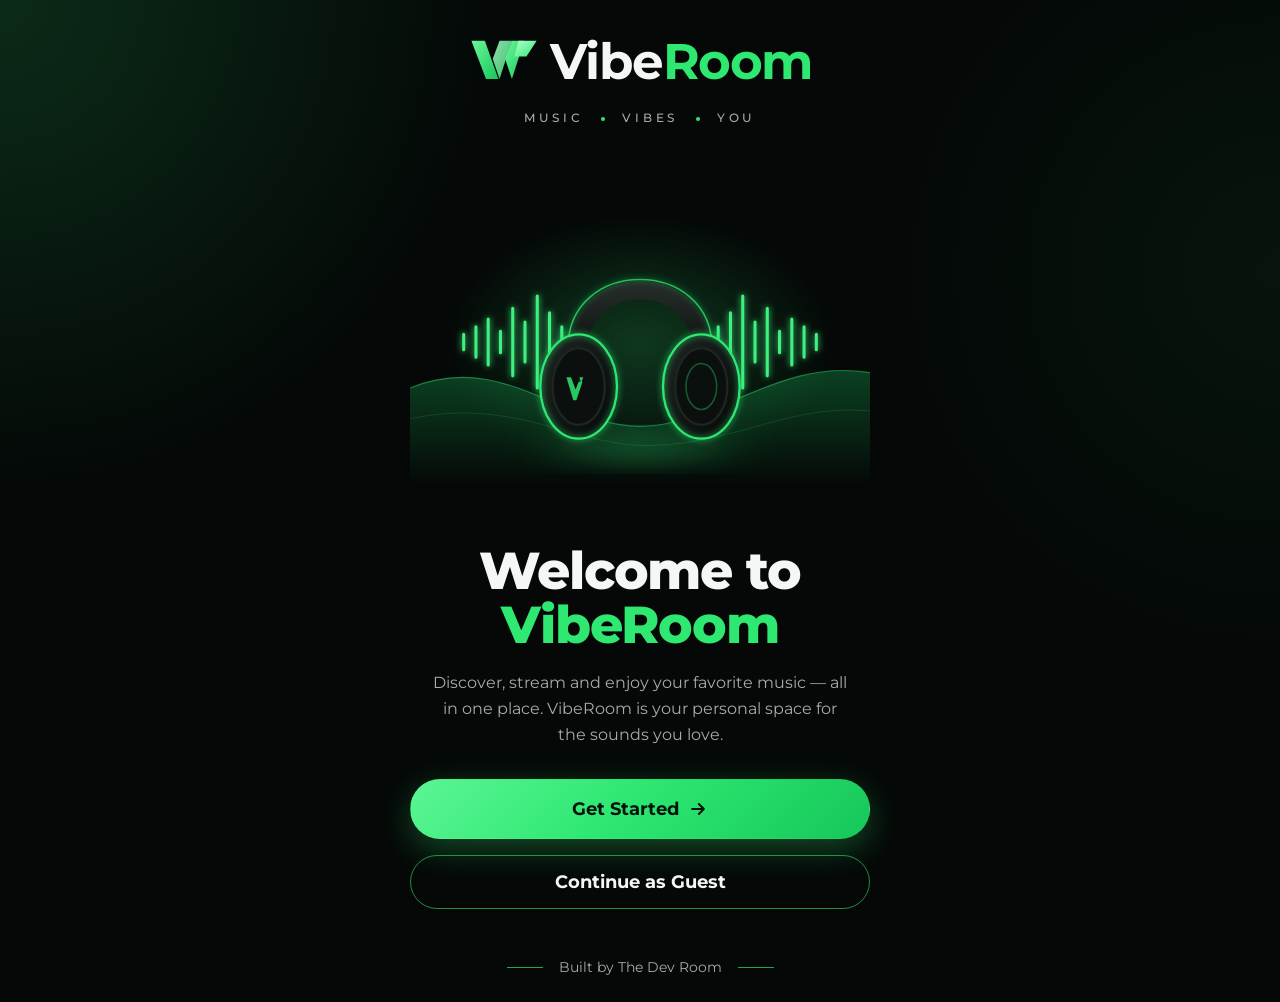
<file: index.html>
<!doctype html>
<html lang="en">
<head>
  <meta charset="UTF-8">
  <meta name="viewport" content="width=device-width, initial-scale=1, viewport-fit=cover">
  <meta name="description" content="VibeRoom, a music space by The Dev Room. Discover, stream and enjoy your favorite music in one place.">
  <meta name="theme-color" content="#050807">
  <title>VibeRoom | Welcome</title>
  <link rel="icon" href="assets/icons/logo-mark.svg" type="image/svg+xml">
  <link rel="preconnect" href="https://fonts.googleapis.com">
  <link rel="preconnect" href="https://fonts.gstatic.com" crossorigin>
  <link rel="stylesheet" href="https://fonts.googleapis.com/css2?family=Montserrat:wght@400;500;600;700;800&display=swap">
  <link rel="stylesheet" href="css/variables.css">
  <link rel="stylesheet" href="css/global.css">
  <link rel="stylesheet" href="css/layout.css">
  <link rel="stylesheet" href="css/components.css">
</head>
<body>
  <main class="welcome-shell">
    <section class="welcome-panel" aria-labelledby="welcome-title">
      <div class="brand brand-lg">
        <img src="assets/icons/logo-mark.svg" alt="">
        <span class="brand-word">Vibe<span>Room</span></span>
      </div>
      <p class="tagline" aria-label="Music, vibes, you"><span>Music</span><span>Vibes</span><span>You</span></p>

      <img class="hero-art" src="assets/images/hero-headphones.svg" alt="" width="600" height="380">

      <h1 id="welcome-title" class="welcome-title">Welcome to <span class="text-accent">VibeRoom</span></h1>
      <p class="welcome-copy">Discover, stream and enjoy your favorite music — all in one place. VibeRoom is your personal space for the sounds you love.</p>

      <div class="welcome-actions">
        <a class="button button-primary button-lg" href="pages/auth.html">
          Get Started
          <svg viewBox="0 0 24 24" fill="none" stroke="currentColor" stroke-width="2.5" stroke-linecap="round" stroke-linejoin="round" aria-hidden="true"><path d="M5 12h14M13 6l6 6-6 6"/></svg>
        </a>
        <a class="button button-outline" href="pages/home.html">Continue as Guest</a>
      </div>

      <p class="built-by">Built by The Dev Room</p>
    </section>
  </main>
</body>
</html>
</file>
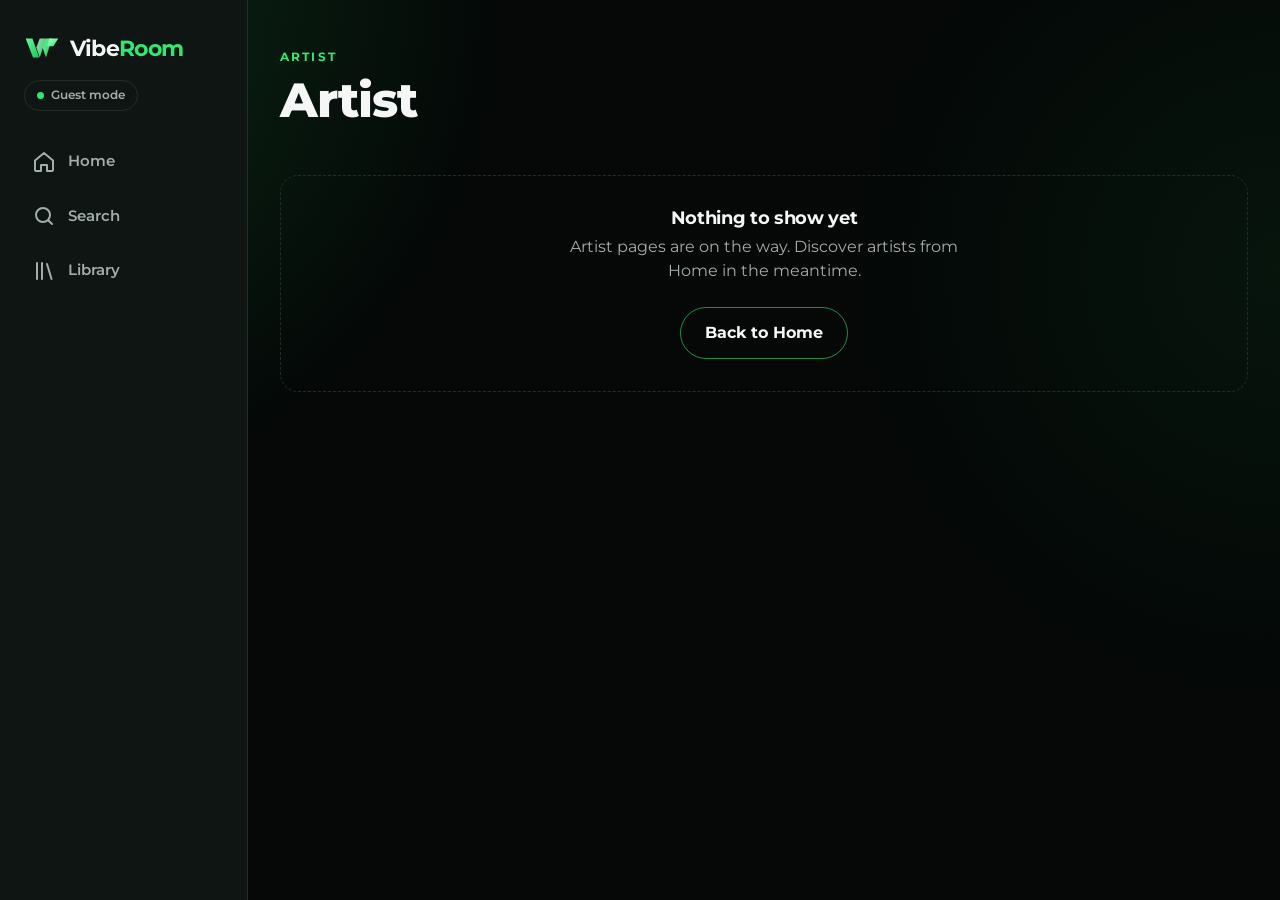
<file: pages/artist.html>
<!doctype html>
<html lang="en">
<head>
  <meta charset="UTF-8">
  <meta name="viewport" content="width=device-width, initial-scale=1, viewport-fit=cover">
  <meta name="theme-color" content="#050807">
  <title>VibeRoom | Artist</title>
  <link rel="icon" href="../assets/icons/logo-mark.svg" type="image/svg+xml">
  <link rel="preconnect" href="https://fonts.googleapis.com">
  <link rel="preconnect" href="https://fonts.gstatic.com" crossorigin>
  <link rel="stylesheet" href="https://fonts.googleapis.com/css2?family=Montserrat:wght@400;500;600;700;800&display=swap">
  <link rel="stylesheet" href="../css/variables.css">
  <link rel="stylesheet" href="../css/global.css">
  <link rel="stylesheet" href="../css/layout.css">
  <link rel="stylesheet" href="../css/components.css">
</head>
<body>
  <a class="skip-link" href="#main">Skip to content</a>
  <div class="app-shell">
    <header class="app-header">
      <a class="brand" href="../index.html" aria-label="VibeRoom welcome page">
        <img src="../assets/icons/logo-mark.svg" alt="">
        <span class="brand-word">Vibe<span>Room</span></span>
      </a>
      <span class="mode-chip">Guest mode</span>
    </header>

    <nav class="app-nav" aria-label="Primary">
      <a class="nav-link" href="home.html">
        <svg viewBox="0 0 24 24" fill="none" stroke="currentColor" stroke-width="2" stroke-linejoin="round" aria-hidden="true"><path d="M3 10.5 12 3l9 7.5V20a1 1 0 0 1-1 1h-5v-6h-6v6H4a1 1 0 0 1-1-1z"/></svg>
        <span>Home</span>
      </a>
      <a class="nav-link" href="search.html">
        <svg viewBox="0 0 24 24" fill="none" stroke="currentColor" stroke-width="2" stroke-linecap="round" aria-hidden="true"><circle cx="11" cy="11" r="7"/><path d="m20 20-3.5-3.5"/></svg>
        <span>Search</span>
      </a>
      <a class="nav-link" href="library.html">
        <svg viewBox="0 0 24 24" fill="none" stroke="currentColor" stroke-width="2" stroke-linecap="round" aria-hidden="true"><path d="M5 4v16M10 4v16M15 5l4.5 15"/></svg>
        <span>Library</span>
      </a>
    </nav>

    <main id="main" class="app-main">
      <section class="page-section" aria-labelledby="artist-title">
        <p class="eyebrow">Artist</p>
        <h1 id="artist-title" class="page-title">Artist</h1>
      </section>

      <section class="page-section" aria-label="Artist details" data-artist-detail>
        <div class="state state-empty">
          <h3>Nothing to show yet</h3>
          <p>Artist pages are on the way. Discover artists from Home in the meantime.</p>
          <a class="button button-outline" href="home.html">Back to Home</a>
        </div>
      </section>
    </main>
  </div>
</body>
</html>
</file>
<file: css/variables.css>
:root {
  --color-bg: #050807;
  --color-surface: #0f1512;
  --color-surface-raised: #161e1a;
  --color-border: #232d28;
  --color-text: #f4f7f5;
  --color-muted: #a3aea8;
  --color-accent: #2ee872;
  --color-accent-strong: #5cf595;
  --color-accent-deep: #16c75a;
  --color-accent-ink: #04140a;
  --color-danger: #ff6b6b;
  --gradient-accent: linear-gradient(135deg, #5cf595 0%, #2ee872 45%, #16c75a 100%);
  --shadow-accent: 0 0 42px rgba(46, 232, 114, 0.18);
  --shadow-button: 0 10px 34px rgba(46, 232, 114, 0.3);
  --font-sans: 'Montserrat', system-ui, -apple-system, 'Segoe UI', Roboto, sans-serif;
  --radius-card: 18px;
  --radius-pill: 999px;
  --content-width: 1080px;
  --sidebar-width: 248px;
  --nav-height: 4.25rem;
  --player-height: 5.5rem;
  --space-1: 0.5rem;
  --space-2: 0.75rem;
  --space-3: 1rem;
  --space-4: 1.5rem;
  --space-5: 2rem;
  --space-6: 3rem;
}
</file>
<file: css/global.css>
* { box-sizing: border-box; }

html { color-scheme: dark; -webkit-text-size-adjust: 100%; }

body {
  margin: 0;
  min-width: 320px;
  background: var(--color-bg);
  color: var(--color-text);
  font-family: var(--font-sans);
  line-height: 1.5;
  -webkit-font-smoothing: antialiased;
}

body::before {
  position: fixed;
  inset: 0;
  z-index: -1;
  background:
    radial-gradient(circle at 0% 0%, rgba(46, 232, 114, 0.16), transparent 32rem),
    radial-gradient(circle at 100% 30%, rgba(46, 232, 114, 0.06), transparent 28rem);
  content: '';
  pointer-events: none;
}

h1, h2, h3 { margin: 0; line-height: 1.1; letter-spacing: -0.02em; }

img, svg { display: block; max-width: 100%; }

[hidden] { display: none !important; }

a { color: inherit; }

button, input { font: inherit; color: inherit; }

:focus-visible { outline: 3px solid var(--color-accent-strong); outline-offset: 3px; border-radius: 6px; }

.visually-hidden {
  position: absolute !important;
  width: 1px;
  height: 1px;
  overflow: hidden;
  clip: rect(0 0 0 0);
  white-space: nowrap;
}

.skip-link {
  position: fixed;
  top: var(--space-2);
  left: var(--space-2);
  z-index: 100;
  padding: var(--space-1) var(--space-3);
  border-radius: var(--radius-pill);
  background: var(--color-accent);
  color: var(--color-accent-ink);
  font-weight: 700;
  transform: translateY(-200%);
}
.skip-link:focus { transform: none; }

@media (prefers-reduced-motion: reduce) {
  *, *::before, *::after { animation: none !important; transition: none !important; }
}
</file>
<file: css/layout.css>
/* Welcome entry */
.welcome-shell {
  display: grid;
  min-height: 100svh;
  place-items: center;
  padding: var(--space-4) var(--space-3);
}

.welcome-panel {
  display: flex;
  width: min(100%, 460px);
  flex-direction: column;
  align-items: center;
  text-align: center;
}

/* App shell: header + nav + main.
   Mobile: header on top, nav fixed to the bottom.
   Desktop: header and nav stack in a left sidebar. */
.app-shell {
  min-height: 100svh;
  padding-bottom: calc(var(--nav-height) + env(safe-area-inset-bottom));
}

.app-shell:has(.player-bar) { padding-bottom: calc(var(--nav-height) + var(--player-height) + env(safe-area-inset-bottom)); }

.player-bar {
  position: fixed;
  right: 0;
  bottom: calc(var(--nav-height) + env(safe-area-inset-bottom));
  left: 0;
  z-index: 10;
}

.app-header {
  position: sticky;
  top: 0;
  z-index: 10;
  display: flex;
  align-items: center;
  justify-content: space-between;
  gap: var(--space-3);
  padding: var(--space-2) var(--space-3);
  background: rgba(5, 8, 7, 0.82);
  backdrop-filter: blur(14px);
  border-bottom: 1px solid var(--color-border);
}

.app-nav {
  position: fixed;
  right: 0;
  bottom: 0;
  left: 0;
  z-index: 10;
  display: grid;
  grid-template-columns: repeat(3, 1fr);
  height: calc(var(--nav-height) + env(safe-area-inset-bottom));
  padding-bottom: env(safe-area-inset-bottom);
  background: rgba(10, 14, 12, 0.94);
  backdrop-filter: blur(14px);
  border-top: 1px solid var(--color-border);
}

.app-main {
  width: min(100% - 2rem, var(--content-width));
  margin: 0 auto;
  padding: var(--space-4) 0 var(--space-6);
}

.page-section + .page-section { margin-top: var(--space-6); }

.section-heading {
  display: flex;
  align-items: baseline;
  justify-content: space-between;
  gap: var(--space-3);
  margin-bottom: var(--space-3);
}

@media (min-width: 900px) {
  .app-shell {
    display: grid;
    grid-template-columns: var(--sidebar-width) 1fr;
    grid-template-rows: auto 1fr auto;
    height: 100svh;
    min-height: 0;
    padding-bottom: 0;
  }

  .app-header {
    position: static;
    grid-column: 1;
    grid-row: 1;
    flex-direction: column;
    align-items: flex-start;
    padding: var(--space-5) var(--space-4) var(--space-3);
    background: var(--color-surface);
    border-bottom: 0;
    backdrop-filter: none;
  }

  .app-nav {
    position: static;
    grid-column: 1;
    grid-row: 2;
    display: flex;
    height: auto;
    flex-direction: column;
    gap: var(--space-1);
    padding: var(--space-2) var(--space-3);
    background: var(--color-surface);
    border-top: 0;
    border-right: 1px solid var(--color-border);
    backdrop-filter: none;
  }

  .app-header { border-right: 1px solid var(--color-border); }

  .app-shell:has(.player-bar) { padding-bottom: 0; }

  .player-bar {
    position: static;
    grid-column: 1 / -1;
    grid-row: 3;
  }

  .app-main {
    grid-column: 2;
    grid-row: 1 / span 2;
    width: auto;
    margin: 0;
    overflow-y: auto;
    padding: var(--space-6) max(var(--space-5), calc((100% - var(--content-width)) / 2));
  }
}
</file>
<file: css/components.css>
/* ---------- Brand ---------- */
.brand { display: inline-flex; align-items: center; gap: 0.6rem; text-decoration: none; }
.brand img { width: 2.25rem; height: auto; }
.brand-word { font-size: 1.35rem; font-weight: 700; letter-spacing: -0.03em; }
.brand-word span, .text-accent { color: var(--color-accent); }

.brand-lg img { width: clamp(3.5rem, 16vw, 4.5rem); }
.brand-lg .brand-word { font-size: clamp(2.4rem, 11vw, 3.1rem); }

.tagline {
  display: flex;
  align-items: center;
  gap: 1.1rem;
  margin: var(--space-2) 0 0;
  color: var(--color-muted);
  font-size: 0.72rem;
  font-weight: 500;
  letter-spacing: 0.32em;
  text-transform: uppercase;
}
.tagline span + span::before {
  display: inline-block;
  width: 4px;
  height: 4px;
  margin-right: 1.1rem;
  border-radius: 50%;
  background: var(--color-accent);
  vertical-align: middle;
  content: '';
}

/* ---------- Welcome ---------- */
.hero-art { width: min(100%, 520px); margin: var(--space-4) 0 var(--space-2); }

.welcome-title { font-size: clamp(2.4rem, 11vw, 3.25rem); font-weight: 800; line-height: 1.05; }
.welcome-title .text-accent { display: block; }

.welcome-copy { max-width: 26rem; margin: var(--space-3) auto 0; color: var(--color-muted); font-size: 1.02rem; line-height: 1.6; }

.welcome-actions { display: grid; width: 100%; gap: var(--space-3); margin-top: var(--space-5); }

.built-by {
  display: flex;
  align-items: center;
  gap: var(--space-3);
  margin: var(--space-6) 0 0;
  color: var(--color-muted);
  font-size: 0.85rem;
}
.built-by::before, .built-by::after { width: 2.25rem; height: 1px; background: var(--color-accent); opacity: 0.7; content: ''; }

/* ---------- Buttons ---------- */
.button {
  display: inline-flex;
  min-height: 3.25rem;
  align-items: center;
  justify-content: center;
  gap: 0.6rem;
  padding: 0.8rem 1.5rem;
  border: 1.5px solid transparent;
  border-radius: var(--radius-pill);
  background: none;
  font-weight: 700;
  font-size: 1rem;
  text-decoration: none;
  cursor: pointer;
  transition: transform 160ms ease, box-shadow 160ms ease, background 160ms ease;
}
.button:hover { transform: translateY(-2px); }
.button svg { width: 1.25rem; height: 1.25rem; }
.button-lg { min-height: 3.75rem; font-size: 1.1rem; }
.button-primary { background: var(--gradient-accent); color: var(--color-accent-ink); box-shadow: var(--shadow-button); }
.button-primary:hover { box-shadow: 0 14px 40px rgba(46, 232, 114, 0.42); }
.button-outline { border-color: rgba(46, 232, 114, 0.6); color: var(--color-text); }
.button-outline:hover { background: rgba(46, 232, 114, 0.08); }
.button-secondary { border-color: var(--color-border); color: var(--color-text); }
.button-secondary:hover { background: var(--color-surface-raised); }
.button-sm { min-height: 2.5rem; padding: 0.45rem 1.1rem; font-size: 0.88rem; }
.button:disabled { opacity: 0.5; cursor: default; transform: none; }
.actions { display: flex; flex-wrap: wrap; gap: var(--space-2); }

/* ---------- Auth ---------- */
.auth-panel { gap: 0; }
.auth-title { margin-top: var(--space-5); font-size: clamp(1.8rem, 7vw, 2.3rem); }
.auth-form { display: grid; width: 100%; gap: var(--space-3); margin-top: var(--space-5); text-align: left; }
.field { display: grid; gap: 0.4rem; }
.field label { font-size: 0.85rem; font-weight: 600; }
.field input {
  min-height: 3.1rem;
  padding: 0.7rem 1.1rem;
  border: 1.5px solid var(--color-border);
  border-radius: 14px;
  background: var(--color-surface);
}
.field input:focus-visible { border-color: var(--color-accent); outline: none; box-shadow: 0 0 0 4px rgba(46, 232, 114, 0.18); }
.field-hint { margin: 0; color: var(--color-muted); font-size: 0.78rem; }
.form-error { min-height: 1.3em; margin: 0; color: var(--color-danger); font-size: 0.88rem; font-weight: 600; }
.form-error:empty { min-height: 0; }
.auth-form .button { width: 100%; }
.auth-form .button:disabled { opacity: 0.6; cursor: progress; transform: none; }
.auth-switch { margin: var(--space-4) 0 var(--space-3); color: var(--color-muted); font-size: 0.92rem; }
.auth-switch a { color: var(--color-accent); font-weight: 700; }
.auth-panel > .button-outline { width: 100%; }

/* ---------- Shell ---------- */
.account { display: flex; min-width: 0; align-items: center; gap: var(--space-1); }
.account .mode-chip { min-width: 0; max-width: 11rem; overflow: hidden; text-overflow: ellipsis; white-space: nowrap; }
.account-action {
  padding: 0.3rem 0.2rem;
  border: 0;
  background: none;
  color: var(--color-accent);
  font-size: 0.78rem;
  font-weight: 700;
  text-decoration: none;
  white-space: nowrap;
  cursor: pointer;
}
.account-action:hover { text-decoration: underline; }
.mode-chip {
  display: inline-flex;
  align-items: center;
  gap: 0.4rem;
  padding: 0.3rem 0.75rem;
  border: 1px solid var(--color-border);
  border-radius: var(--radius-pill);
  color: var(--color-muted);
  font-size: 0.78rem;
  font-weight: 600;
}
.mode-chip::before { width: 0.45rem; height: 0.45rem; border-radius: 50%; background: var(--color-accent); content: ''; }

.nav-link {
  display: flex;
  flex-direction: column;
  align-items: center;
  justify-content: center;
  gap: 0.2rem;
  min-height: 44px;
  color: var(--color-muted);
  font-size: 0.72rem;
  font-weight: 600;
  text-decoration: none;
  transition: color 160ms ease, background 160ms ease;
}
.nav-link svg { width: 1.5rem; height: 1.5rem; }
.nav-link:hover { color: var(--color-text); }
.nav-link[aria-current='page'] { color: var(--color-accent); }

@media (min-width: 900px) {
  .nav-link {
    flex-direction: row;
    justify-content: flex-start;
    gap: var(--space-2);
    padding: 0.7rem var(--space-3);
    border-radius: 12px;
    font-size: 0.95rem;
  }
  .nav-link:hover { background: var(--color-surface-raised); }
  .nav-link[aria-current='page'] { background: rgba(46, 232, 114, 0.1); }
}

/* ---------- Page headings ---------- */
.eyebrow { margin: 0 0 var(--space-1); color: var(--color-accent); font-size: 0.75rem; font-weight: 700; letter-spacing: 0.18em; text-transform: uppercase; }
.page-title { font-size: clamp(1.9rem, 7vw, 3rem); font-weight: 800; }
.page-lead { max-width: 38rem; margin: var(--space-2) 0 0; color: var(--color-muted); }
.section-title { font-size: 1.3rem; font-weight: 700; }
.section-meta { color: var(--color-muted); font-size: 0.85rem; }

/* ---------- Cards ---------- */
.feature-card {
  position: relative;
  overflow: hidden;
  margin-top: var(--space-4);
  padding: var(--space-5) var(--space-4);
  border: 1px solid rgba(46, 232, 114, 0.25);
  border-radius: var(--radius-card);
  background:
    radial-gradient(circle at 100% 0%, rgba(46, 232, 114, 0.28), transparent 60%),
    var(--color-surface);
  box-shadow: var(--shadow-accent);
}
.feature-card h2 { font-size: clamp(1.4rem, 5vw, 2rem); font-weight: 800; }
.feature-card p { max-width: 30rem; margin: var(--space-2) 0 var(--space-4); color: var(--color-muted); }
.feature-card .actions { display: flex; flex-wrap: wrap; gap: var(--space-2); }

.album-grid { display: grid; grid-template-columns: repeat(auto-fill, minmax(9.5rem, 1fr)); gap: var(--space-3); }
.album-card { display: block; padding: var(--space-2); border-radius: var(--radius-card); background: var(--color-surface); text-decoration: none; transition: background 160ms ease; }
.album-card:hover { background: var(--color-surface-raised); }
.album-grid > .state { grid-column: 1 / -1; }
/* One swipeable row (search results) instead of a wrapping grid. */
.album-scroller {
  grid-template-columns: none;
  grid-auto-flow: column;
  grid-auto-columns: minmax(9.5rem, 11rem);
  overflow-x: auto;
  padding-bottom: var(--space-2);
  scroll-snap-type: x proximity;
  scrollbar-width: thin;
}
.album-scroller > .album-card { scroll-snap-align: start; }
.album-card img { width: 100%; aspect-ratio: 1; border-radius: 12px; object-fit: cover; }
.album-card h3 { margin-top: var(--space-2); overflow: hidden; font-size: 0.95rem; text-overflow: ellipsis; white-space: nowrap; }
.album-card p { margin: 0.15rem 0 0; color: var(--color-muted); font-size: 0.82rem; }

.genre-grid { display: grid; grid-template-columns: repeat(auto-fill, minmax(10rem, 1fr)); gap: var(--space-3); }
.genre-tile {
  display: flex;
  min-height: 5.5rem;
  align-items: flex-end;
  padding: var(--space-3);
  border: 1px solid var(--color-border);
  border-radius: var(--radius-card);
  background: linear-gradient(145deg, rgba(46, 232, 114, 0.18), var(--color-surface) 70%);
  font-weight: 700;
}

/* ---------- Icon buttons ---------- */
.icon-button {
  display: inline-grid;
  width: 2.5rem;
  height: 2.5rem;
  flex: none;
  place-items: center;
  padding: 0;
  border: 0;
  border-radius: 50%;
  background: none;
  color: var(--color-text);
  cursor: pointer;
  transition: color 160ms ease, background 160ms ease, transform 160ms ease;
}
.icon-button svg { width: 1.35rem; height: 1.35rem; }
.icon-button:hover:not(:disabled) { background: var(--color-surface-raised); }
.icon-button:disabled { opacity: 0.4; cursor: default; }
.icon-button[aria-pressed='true'] { color: var(--color-accent); }
.icon-button-primary { background: var(--color-text); color: var(--color-bg); }
.icon-button-primary:hover:not(:disabled) { background: var(--color-text); transform: scale(1.06); }
.icon-button-primary svg { width: 1.2rem; height: 1.2rem; }
.like-button { color: var(--color-muted); }
.like-button[aria-pressed='true'] { color: var(--color-accent); }

/* ---------- Song list ---------- */
.song-list { margin: 0; padding: 0; list-style: none; }
.song-row {
  display: grid;
  grid-template-columns: 1.5rem 3rem minmax(0, 1fr) auto auto auto auto;
  gap: var(--space-2) var(--space-3);
  align-items: center;
  padding: var(--space-2);
  border-radius: 12px;
  cursor: pointer;
}
.song-row:hover { background: var(--color-surface); }
.song-index { color: var(--color-muted); font-size: 0.9rem; text-align: center; }
.song-row img { width: 3rem; aspect-ratio: 1; border-radius: 8px; object-fit: cover; }
.song-open { min-width: 0; padding: 0; border: 0; background: none; text-align: left; cursor: pointer; }
.song-title, .song-meta { display: block; overflow: hidden; text-overflow: ellipsis; white-space: nowrap; }
.song-title { font-weight: 600; }
.song-meta, .song-row time { color: var(--color-muted); font-size: 0.85rem; }
.song-row.is-current .song-title, .song-row.is-current .song-index { color: var(--color-accent); }
.song-secondary { color: var(--color-muted); }
.song-play-button { border: 1.5px solid var(--color-border); }
.song-play-button svg { width: 1.05rem; height: 1.05rem; }
.song-row:hover .song-play-button, .song-row.is-current .song-play-button { border-color: var(--color-accent); color: var(--color-accent); }

@media (max-width: 480px) {
  /* Add-to-playlist moves to Now Playing on phones; remove stays on the playlist page. */
  .song-row { grid-template-columns: 3rem minmax(0, 1fr) auto auto; gap: var(--space-2); }
  .song-row:has([data-action='remove-from-playlist']) { grid-template-columns: 3rem minmax(0, 1fr) auto auto auto; }
  .song-index, .song-row time, .song-secondary[data-action='add-to-playlist'] { display: none; }
}

/* ---------- Playlists ---------- */
.playlist-grid { display: grid; grid-template-columns: repeat(auto-fill, minmax(9.5rem, 1fr)); gap: var(--space-3); }
.playlist-grid > .state { grid-column: 1 / -1; }
.playlist-card { padding: var(--space-2); border-radius: var(--radius-card); background: var(--color-surface); text-decoration: none; transition: background 160ms ease; }
.playlist-card:hover { background: var(--color-surface-raised); }
.playlist-card-art, .playlist-hero-art {
  display: grid;
  place-items: center;
  aspect-ratio: 1;
  border-radius: 12px;
  background: linear-gradient(145deg, rgba(46, 232, 114, 0.45), var(--color-surface-raised) 75%);
  color: var(--color-text);
}
.playlist-card-art svg { width: 38%; height: 38%; }
.playlist-card h3 { margin-top: var(--space-2); overflow: hidden; font-size: 0.95rem; text-overflow: ellipsis; white-space: nowrap; }
.playlist-card p { margin: 0.15rem 0 0; color: var(--color-muted); font-size: 0.82rem; }

.playlist-hero { display: flex; flex-wrap: wrap; align-items: flex-end; gap: var(--space-4); }
.playlist-hero-art { width: min(100%, 12rem); box-shadow: 0 20px 50px rgba(0, 0, 0, 0.45); }
.playlist-hero-art svg { width: 40%; height: 40%; }
img.playlist-hero-art { object-fit: cover; background: var(--color-surface); }
.playlist-hero-text { flex: 1 1 16rem; min-width: 0; }
.playlist-hero-text .page-title { overflow-wrap: anywhere; }
.playlist-hero-text .actions { margin-top: var(--space-4); }

/* ---------- Add-to-playlist picker ---------- */
.picker {
  width: min(100% - 2rem, 26rem);
  max-height: min(80svh, 34rem);
  padding: var(--space-4);
  border: 1px solid var(--color-border);
  border-radius: var(--radius-card);
  background: var(--color-surface-raised);
  color: var(--color-text);
}
.picker::backdrop { background: rgba(0, 0, 0, 0.65); }
.picker-header { display: flex; align-items: center; justify-content: space-between; gap: var(--space-2); }
.picker-header h2 { font-size: 1.2rem; }
.picker-create { display: flex; gap: var(--space-2); margin-top: var(--space-3); }
.picker-create input {
  flex: 1;
  min-width: 0;
  padding: 0.6rem 1rem;
  border: 1.5px solid var(--color-border);
  border-radius: var(--radius-pill);
  background: var(--color-surface);
}
.picker-create input:focus-visible { border-color: var(--color-accent); outline: none; }
.picker-create .button { min-height: 2.75rem; padding: 0.5rem 1.1rem; font-size: 0.9rem; }
.picker-list { margin: var(--space-3) 0 0; padding: 0; list-style: none; }
.picker-option {
  display: flex;
  width: 100%;
  align-items: center;
  gap: var(--space-3);
  padding: var(--space-1);
  border: 0;
  border-radius: 12px;
  background: none;
  text-align: left;
  cursor: pointer;
}
.picker-option:hover { background: var(--color-surface); }
.picker-option strong, .picker-option small { display: block; }
.picker-option small { color: var(--color-muted); font-size: 0.8rem; }
.picker-icon { display: grid; width: 2.75rem; height: 2.75rem; flex: none; place-items: center; border-radius: 8px; background: linear-gradient(145deg, rgba(46, 232, 114, 0.45), var(--color-surface) 75%); }
.picker-icon svg { width: 1.2rem; height: 1.2rem; }
.picker-empty { padding: var(--space-2) 0; color: var(--color-muted); font-size: 0.9rem; }

/* ---------- Toast ---------- */
.toast {
  position: fixed;
  left: 50%;
  bottom: calc(var(--nav-height) + var(--player-height) + var(--space-2) + env(safe-area-inset-bottom));
  z-index: 60;
  display: flex;
  max-width: calc(100% - 2rem);
  align-items: center;
  gap: var(--space-3);
  padding: 0.7rem 1.1rem;
  border-radius: 12px;
  background: var(--color-text);
  color: var(--color-bg);
  font-size: 0.9rem;
  font-weight: 600;
  box-shadow: 0 12px 30px rgba(0, 0, 0, 0.4);
  opacity: 0;
  transform: translate(-50%, 0.5rem);
  pointer-events: none;
  transition: opacity 200ms ease, transform 200ms ease;
}
.toast.is-visible { opacity: 1; transform: translate(-50%, 0); pointer-events: auto; }
.toast a { color: var(--color-accent-deep); font-weight: 800; white-space: nowrap; }
@media (min-width: 900px) {
  .toast { bottom: calc(6.5rem + var(--space-3)); }
}

/* ---------- Search ---------- */
.search-field { position: relative; margin-top: var(--space-4); }
.search-field svg { position: absolute; top: 50%; left: 1.1rem; width: 1.25rem; height: 1.25rem; color: var(--color-muted); transform: translateY(-50%); pointer-events: none; }
.search-field input {
  width: 100%;
  min-height: 3.25rem;
  padding: 0.8rem 1.25rem 0.8rem 3.1rem;
  border: 1.5px solid var(--color-border);
  border-radius: var(--radius-pill);
  background: var(--color-surface);
}
.search-field input::placeholder { color: var(--color-muted); }
.search-field input:focus-visible { border-color: var(--color-accent); outline: none; box-shadow: 0 0 0 4px rgba(46, 232, 114, 0.18); }

.search-status { min-height: 1.2em; margin: 0 0 var(--space-2); color: var(--color-muted); font-size: 0.85rem; }

/* ---------- Player bar (mini player) ---------- */
.player-bar {
  display: grid;
  grid-template-columns: minmax(0, 1fr) auto;
  grid-template-areas: 'track controls' 'progress progress';
  gap: 0.2rem var(--space-2);
  align-items: center;
  padding: var(--space-1) var(--space-2) 0.35rem;
  background: var(--color-surface-raised);
  border-top: 1px solid var(--color-border);
}
.player-track {
  display: flex;
  min-width: 0;
  grid-area: track;
  align-items: center;
  gap: var(--space-2);
  padding: 0.2rem;
  border: 0;
  border-radius: 10px;
  background: none;
  text-align: left;
  cursor: pointer;
}
.player-track:disabled { cursor: default; }
.player-track:hover:not(:disabled) { background: var(--color-surface); }
.player-cover { width: 2.75rem; height: 2.75rem; flex: none; border-radius: 8px; object-fit: cover; background: var(--color-surface); }
.player-text { min-width: 0; }
.player-text strong, .player-text span { display: block; overflow: hidden; text-overflow: ellipsis; white-space: nowrap; }
.player-text strong { font-size: 0.9rem; }
.player-text span { color: var(--color-muted); font-size: 0.78rem; }
.player-controls { grid-area: controls; display: flex; align-items: center; gap: 0.15rem; }
.player-progress { grid-area: progress; display: flex; gap: var(--space-2); align-items: center; color: var(--color-muted); font-size: 0.72rem; font-variant-numeric: tabular-nums; }
.player-progress input { flex: 1; min-width: 0; accent-color: var(--color-accent); }
.player-volume { display: none; }
.player-volume svg { width: 1.2rem; height: 1.2rem; flex: none; }
.player-volume input { width: 7rem; accent-color: var(--color-accent); }
.player-bar .player-optional { display: none; }

@media (min-width: 900px) {
  .player-bar {
    grid-template-columns: minmax(0, 1fr) minmax(0, 1.4fr) minmax(0, 1fr);
    grid-template-areas: 'track controls volume' 'track progress volume';
    padding: var(--space-2) var(--space-4);
  }
  .player-cover { width: 3.5rem; height: 3.5rem; }
  .player-controls { justify-content: center; }
  .player-volume { grid-area: volume; display: flex; gap: var(--space-2); justify-self: end; align-items: center; color: var(--color-muted); }
  .player-bar .player-optional { display: inline-grid; }
}

/* ---------- Now playing (full screen) ---------- */
.now-playing {
  position: fixed;
  inset: 0;
  z-index: 50;
  overflow-y: auto;
  background:
    radial-gradient(circle at 50% 0%, rgba(46, 232, 114, 0.22), transparent 70%),
    var(--color-bg);
  transform: translateY(100%);
  visibility: hidden;
  transition: transform 300ms cubic-bezier(0.2, 0.8, 0.2, 1), visibility 0s linear 300ms;
}
.now-playing.is-open { transform: none; visibility: visible; transition: transform 300ms cubic-bezier(0.2, 0.8, 0.2, 1); }
body.has-now-playing { overflow: hidden; }
.now-playing-inner {
  display: flex;
  width: min(100%, 30rem);
  min-height: 100%;
  flex-direction: column;
  gap: var(--space-4);
  margin: 0 auto;
  padding: max(var(--space-3), env(safe-area-inset-top)) var(--space-4) max(var(--space-5), env(safe-area-inset-bottom));
}
.now-playing-header { display: grid; grid-template-columns: 2.5rem 1fr 2.5rem; align-items: center; }
.now-playing-header .icon-button svg { width: 1.75rem; height: 1.75rem; }
.now-playing-label { color: var(--color-muted); font-size: 0.75rem; font-weight: 700; letter-spacing: 0.16em; text-align: center; text-transform: uppercase; }
.now-playing-cover {
  width: 100%;
  aspect-ratio: 1;
  margin-top: var(--space-2);
  border-radius: var(--radius-card);
  object-fit: cover;
  background: var(--color-surface);
  box-shadow: 0 24px 60px rgba(0, 0, 0, 0.55);
}
.now-playing-meta { display: flex; align-items: center; gap: var(--space-1); }
.now-playing-text { flex: 1; min-width: 0; }
.now-playing-meta .icon-button svg { width: 1.6rem; height: 1.6rem; }
.now-playing-meta h2 { overflow: hidden; font-size: 1.5rem; text-overflow: ellipsis; white-space: nowrap; }
.now-playing-meta p { margin: 0.3rem 0 0; overflow: hidden; color: var(--color-muted); text-overflow: ellipsis; white-space: nowrap; }
.now-playing .player-progress { font-size: 0.78rem; }
.now-playing-controls { justify-content: space-between; }
.now-playing-controls .icon-button { width: 3rem; height: 3rem; }
.now-playing-controls .icon-button svg { width: 1.6rem; height: 1.6rem; }
.now-playing-controls .icon-button-primary { width: 4.25rem; height: 4.25rem; background: var(--color-accent); color: var(--color-accent-ink); }
.now-playing-controls .icon-button-primary svg { width: 1.7rem; height: 1.7rem; }
.now-playing .player-volume { display: flex; gap: var(--space-2); align-items: center; justify-content: center; color: var(--color-muted); }
.now-playing .player-volume input { width: min(100%, 14rem); }

/* ---------- States: loading / empty / error ---------- */
.state {
  display: flex;
  flex-direction: column;
  align-items: center;
  padding: var(--space-5) var(--space-3);
  border: 1px dashed var(--color-border);
  border-radius: var(--radius-card);
  text-align: center;
}
.state h3 { font-size: 1.1rem; }
.state p { max-width: 26rem; margin: var(--space-1) 0 0; color: var(--color-muted); }
.state .button { margin-top: var(--space-4); }
.state-error { border-color: rgba(255, 107, 107, 0.45); }
.state-error h3 { color: var(--color-danger); }

.skeleton { border-radius: 10px; background: linear-gradient(90deg, var(--color-surface) 25%, var(--color-surface-raised) 50%, var(--color-surface) 75%); background-size: 200% 100%; animation: shimmer 1.4s linear infinite; }
.skeleton-row { height: 4rem; margin-bottom: var(--space-1); }
.skeleton-card { aspect-ratio: 0.8; }

@keyframes shimmer { to { background-position: -200% 0; } }

@media (min-width: 520px) {
  .welcome-actions .button { font-size: 1.1rem; }
}
</file>
